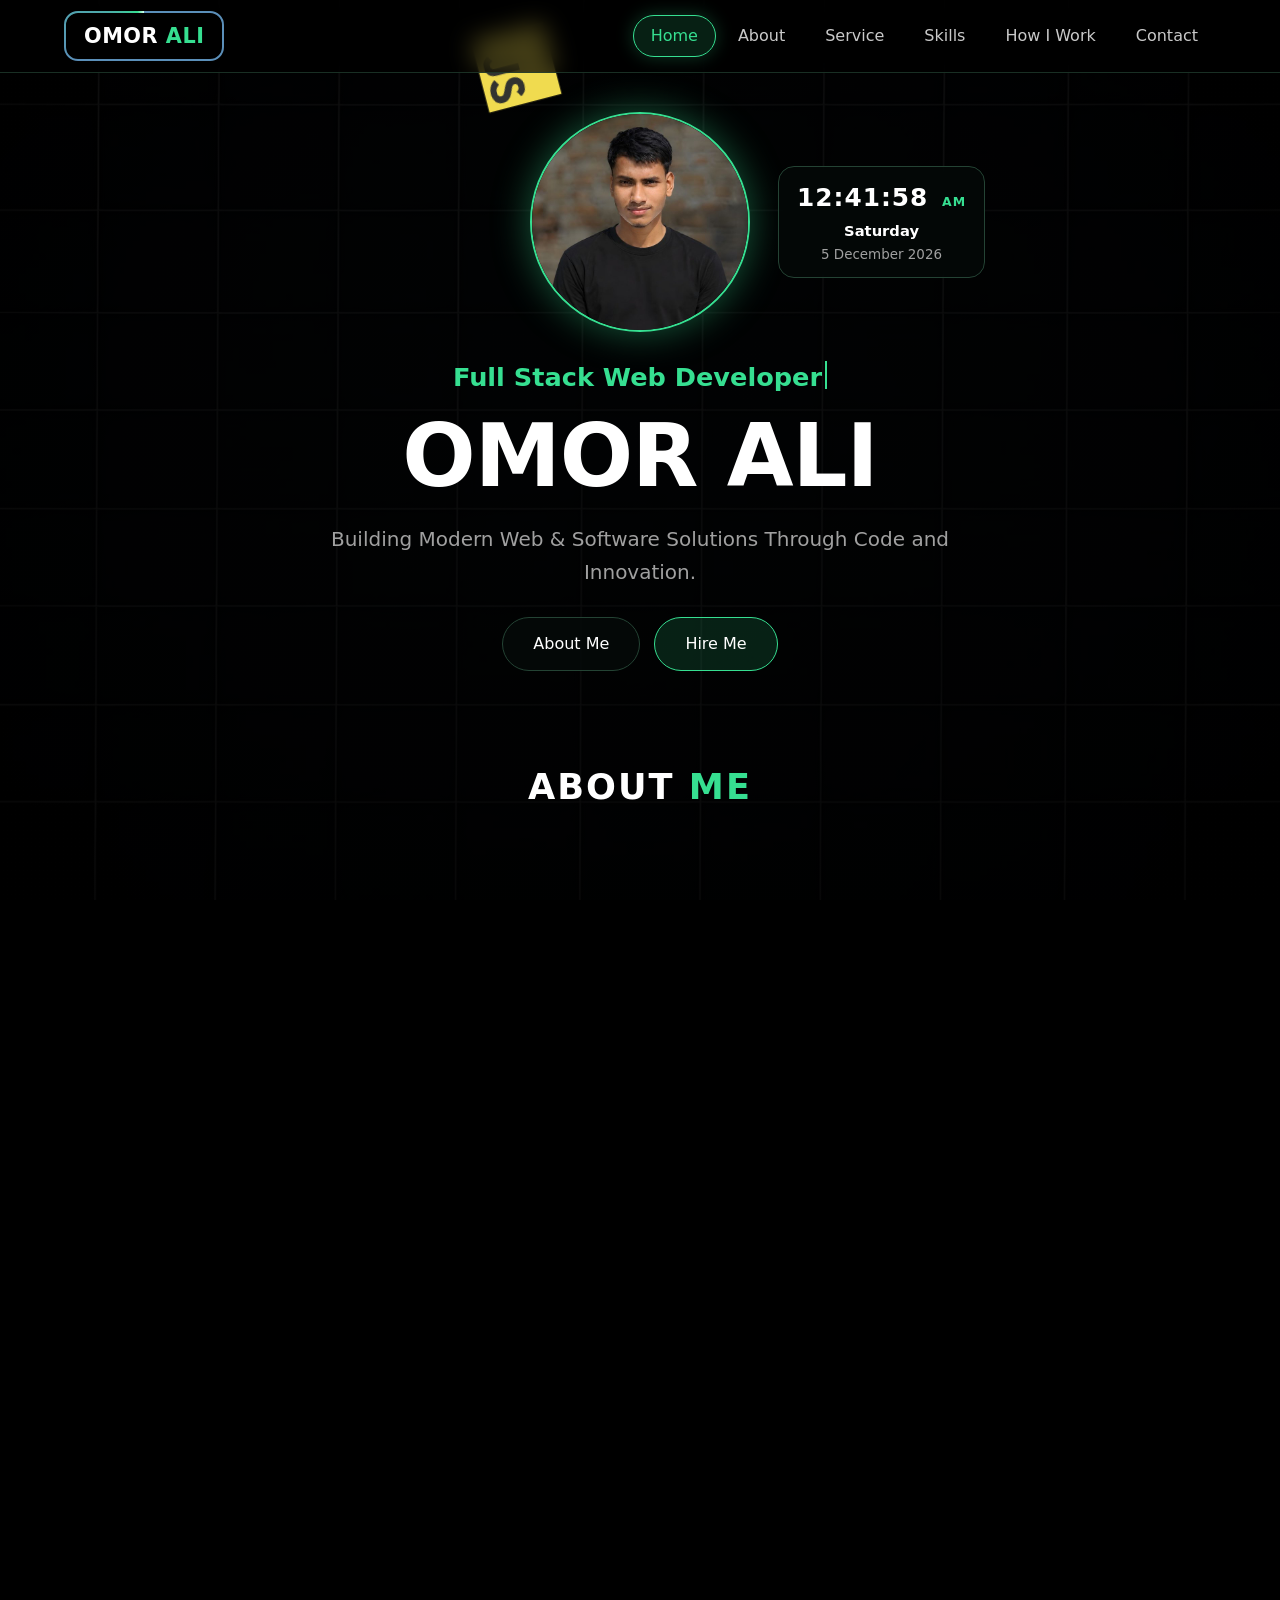
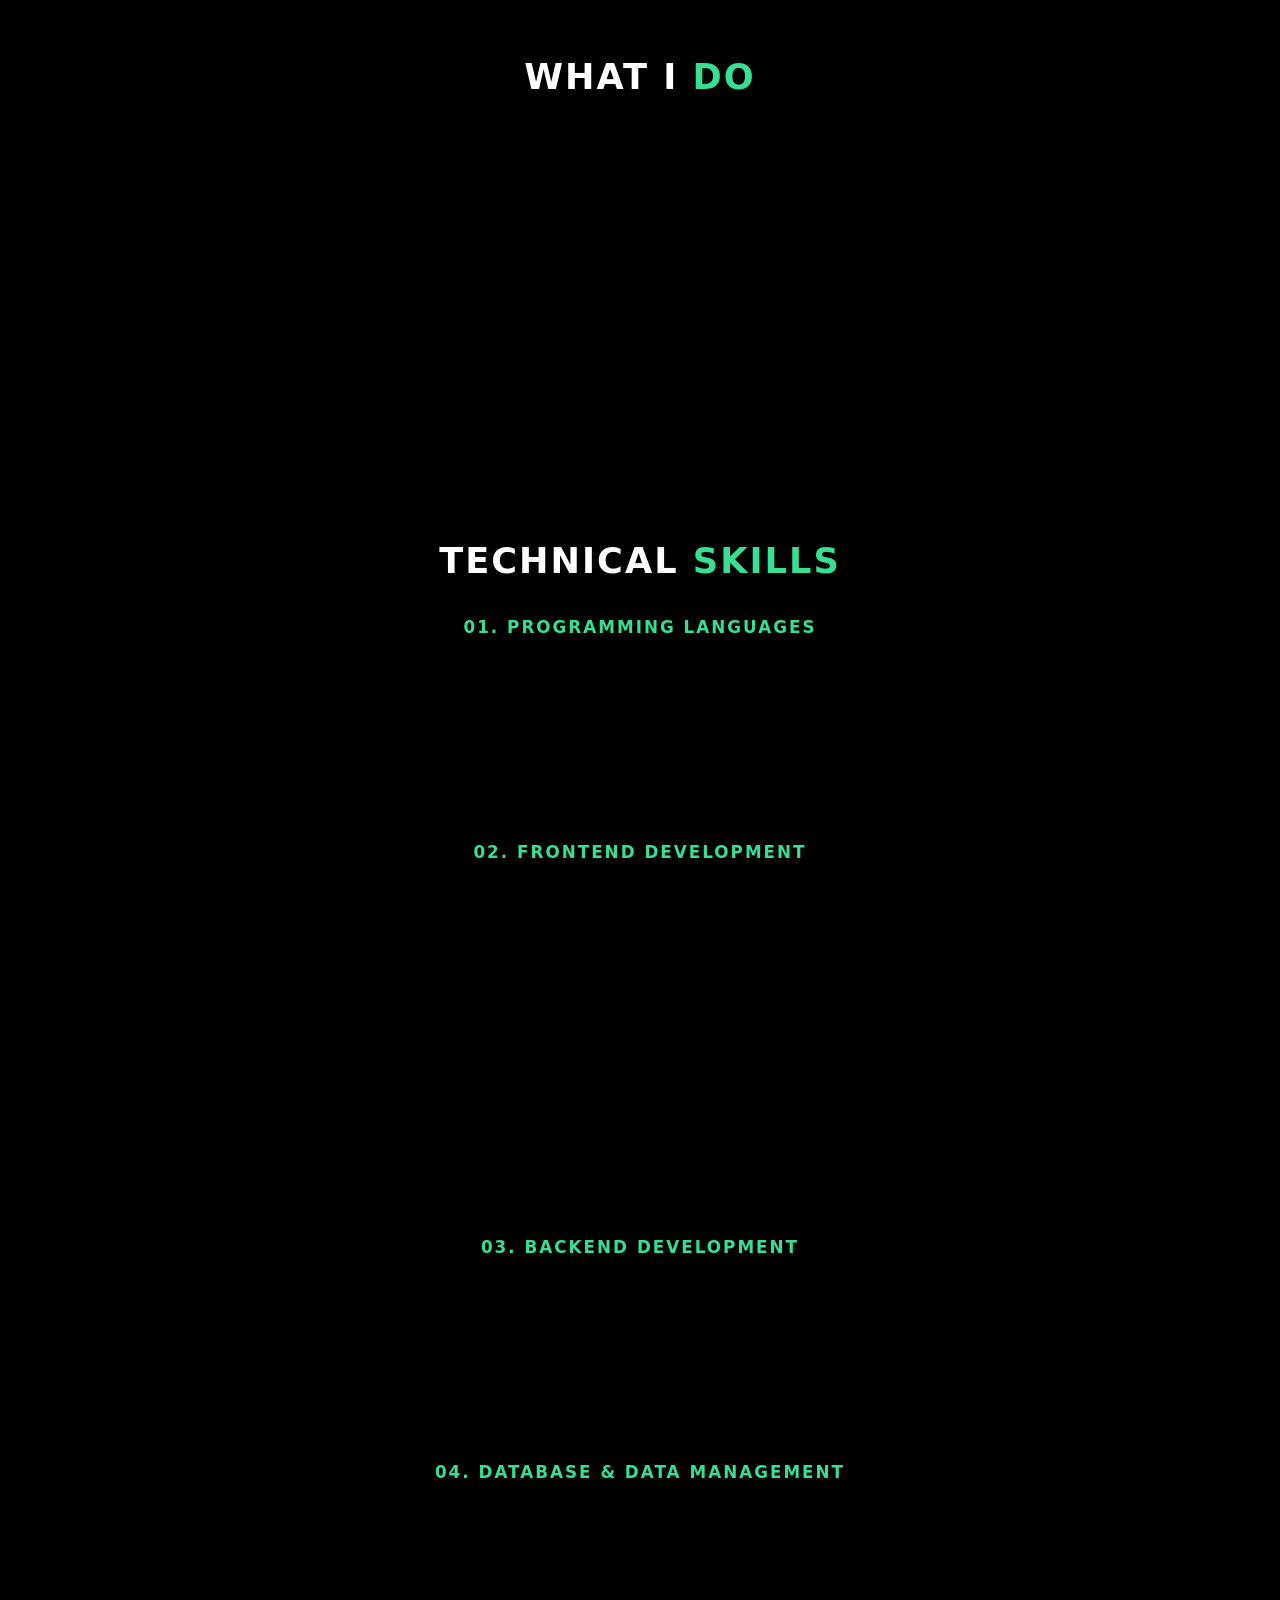
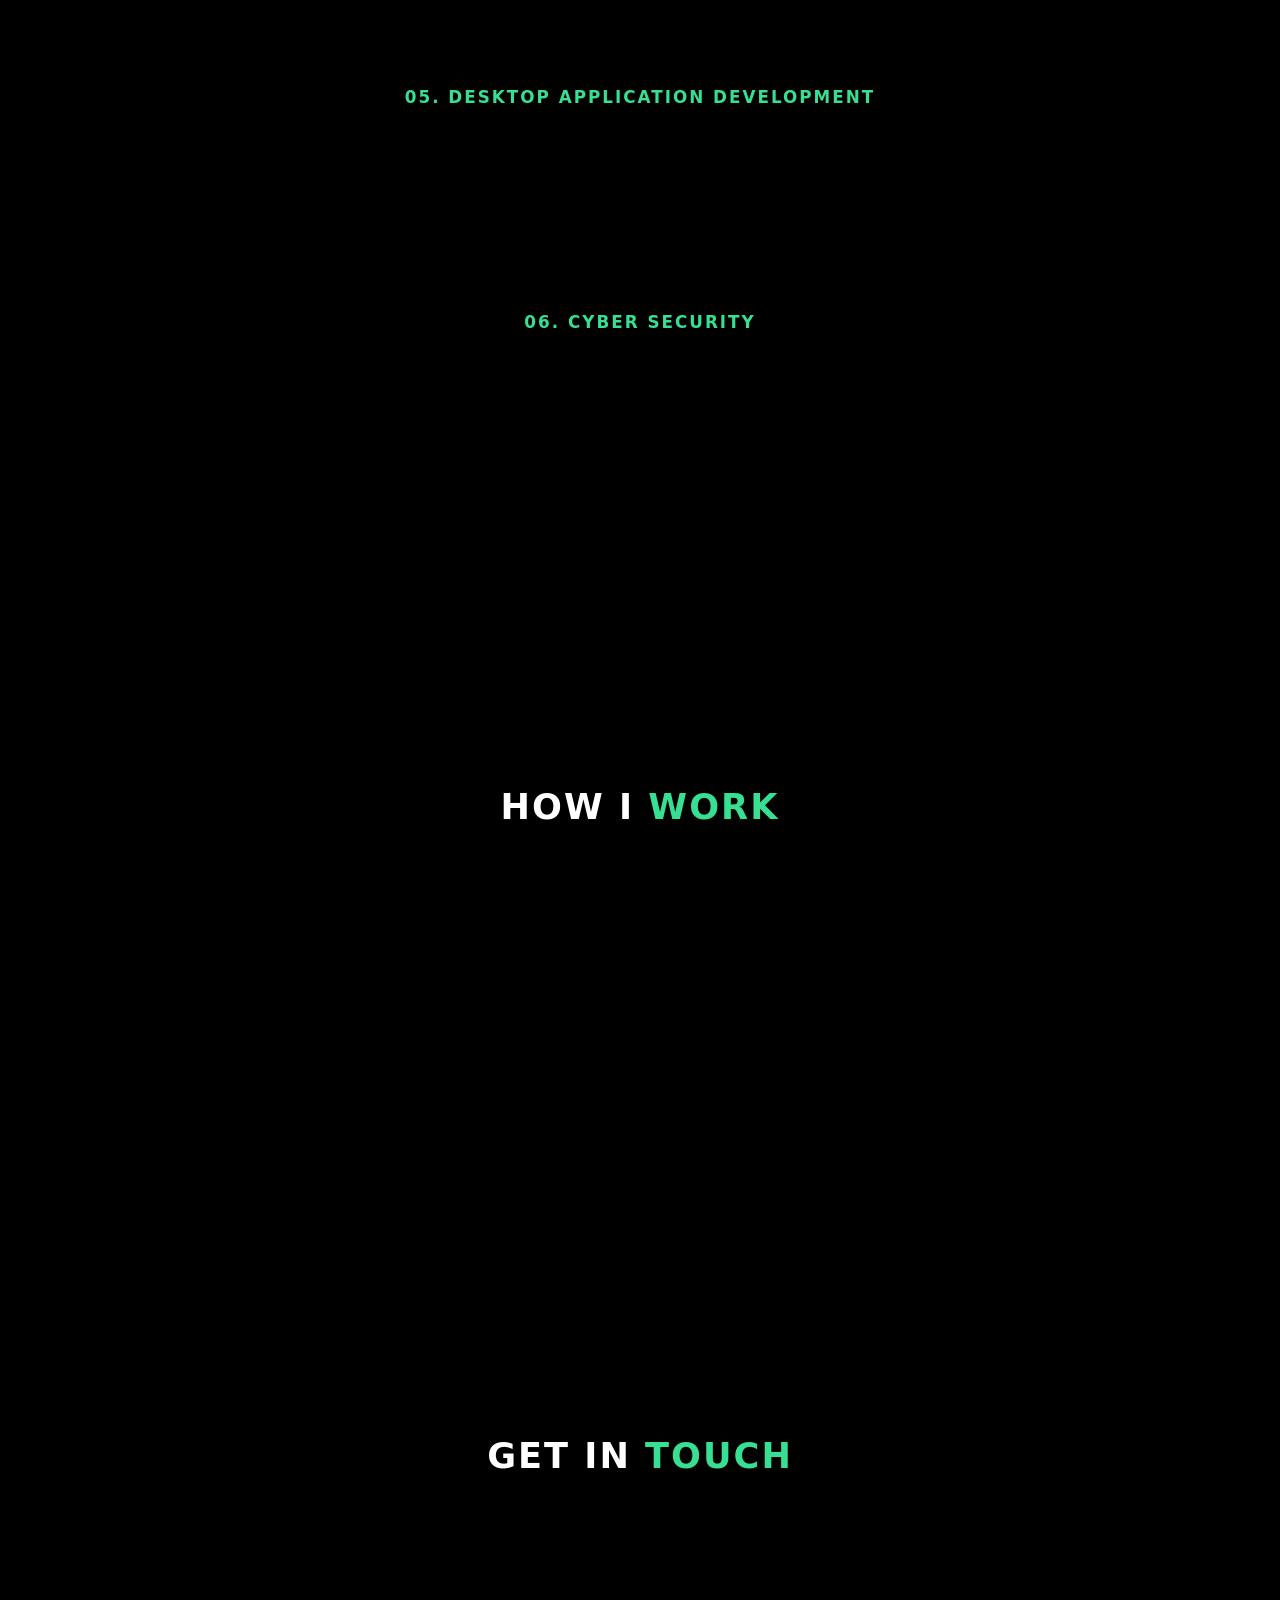
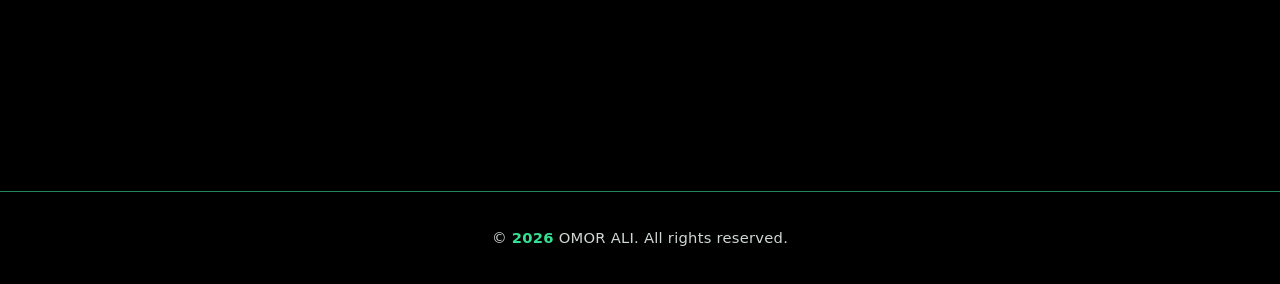
<file: index.html>
<!DOCTYPE html>
<html lang="en">
<head>
  <meta charset="utf-8">
  <meta name="viewport" content="width=device-width, initial-scale=1">

  <title>OMOR ALI – Full Stack Web, Software Developer &amp; Cyber Security</title>

  <meta name="description" content="OMOR ALI – personal developer portfolio. Web development, software development and cyber security.">
  <meta name="theme-color" content="#000000">

  <link rel="stylesheet" href="style.css">
</head>

<body>

  <div id="glow" aria-hidden="true"></div>

  <!-- Header & Navigation -->
  <header id="top">
    <div class="bar">

      <a href="#home" class="logo">
        OMOR <b>ALI</b>
      </a>

      <button id="burger"
        aria-label="Toggle menu"
        aria-expanded="false"
        aria-controls="nav">
        <i></i><i></i><i></i>
      </button>

      <nav id="nav" aria-label="Main navigation">
        <ul id="menu">
          <span id="ind" aria-hidden="true"></span>

          <li><a href="#home" class="on">Home</a></li>
          <li><a href="#about">About</a></li>
          <li><a href="#service">Service</a></li>
          <li><a href="#tools">Skills</a></li>
          <li><a href="#how">How I Work</a></li>
          <li><a href="#contact">Contact</a></li>
        </ul>
      </nav>

    </div>
  </header>

  <main>

    <!-- Home Section -->
    <section id="home" class="hero">

      <div class="id">
        <div></div>

        <img
          class="pic"
          src="images/profile.jpg"
          alt="Portrait of OMOR ALI"
          width="220"
          height="220"
        >

        <div class="clock" aria-label="Live clock">
          <div class="time">
            <span id="hm">--:--:--</span>
            <small id="ap">--</small>
          </div>

          <div class="wd" id="wd">&nbsp;</div>
          <div class="dt" id="dt">&nbsp;</div>
        </div>
      </div>

      <div class="type" id="type" aria-label="Professional titles"></div>

      <h1 class="name">OMOR ALI</h1>

      <p class="intro">
        Building Modern Web &amp; Software Solutions Through Code and Innovation.
      </p>

      <div class="btns">
        <a class="btn" href="#about">About Me</a>
        <a class="btn p" href="mailto:codewithomor@gmail.com">Hire Me</a>
      </div>

    </section>

    <!-- About Section -->
    <section id="about">

      <h2 class="sec">ABOUT <span>ME</span></h2>

      <div class="grid g2">

        <div class="box rv">
          <h3>Introduction</h3>
          <p>
            I'm OMOR ALI, a Web Developer, Software Developer and Cyber Security Specialist. I build modern websites and software, I know how to test and secure them, and I enjoy fixing problems in them too.
          </p>
        </div>

        <div class="box rv">
          <h3>My Development Journey</h3>
          <p>
            There was a time when I didn't even know how to use a keypad phone, while friends my age were already using smartphones. I was fascinated by them &ndash; games, videos and everything inside. Whenever I got hold of someone's phone I would open every app, without knowing what each one did, and sometimes I caused problems. That curiosity grew into a dream: to build the things that live inside a phone &ndash; software, apps and games. That dream brought me to where I am today.
          </p>
        </div>

        <div class="box rv">
          <h3>Experience &amp; Background</h3>
          <p>
            I can build websites and software, protect them with cyber security, and I can also troubleshoot and fix issues in them. I haven't learned game development yet, but it remains on my list. I studied in Class 9 at Nasirabad Hetalkhali Darus Sunnah Dakhil Madrasa and completed my SSC 2026 examination at Shyamnagar Alim Madrasa. Today I continue my studies alongside my work.
          </p>
        </div>

        <div class="box rv">
          <h3>Goals, Mission &amp; Vision</h3>
          <p>
            My goal is to keep learning and growing as a developer &ndash; and one day to build games too &ndash; while delivering reliable, useful and secure web and software solutions, backed by Cyber Security, that solve real problems.
          </p>
        </div>

      </div>

      <div class="grid g2 info">

        <div class="box rv info-card">
          <span class="ic">
            <svg viewBox="0 0 24 24" aria-hidden="true">
              <path d="M12 21s-7-6.2-7-11.5a7 7 0 0 1 14 0C19 14.8 12 21 12 21z"/>
              <circle cx="12" cy="9.5" r="2.5"/>
            </svg>
          </span>
          <div>
            <span class="lbl">Location</span>
            <strong>Shyamnagar, Satkhira, Khulna, Bangladesh</strong>
          </div>
        </div>

        <div class="box rv info-card">
          <span class="ic">
            <svg viewBox="0 0 24 24" aria-hidden="true">
              <circle cx="12" cy="12" r="9"/>
              <path d="M3 12h18M12 3c3 3 3 15 0 18M12 3c-3 3-3 15 0 18"/>
            </svg>
          </span>
          <div>
            <span class="lbl">Work Goal</span>
            <strong>Open to any legitimate work, anywhere in the world, that matches my experience</strong>
          </div>
        </div>

      </div>


    </section>

    <!-- Services Section -->
    <section id="service">

      <h2 class="sec">WHAT I <span>DO</span></h2>

      <div class="grid g3">

        <article class="box rv">
          <div class="ic">
            <svg viewBox="0 0 24 24">
              <circle cx="12" cy="12" r="9"/>
              <path d="M3 12h18M12 3c3 3 3 15 0 18M12 3c-3 3-3 15 0 18"/>
            </svg>
          </div>

          <h3>Web Development</h3>

          <p>
            Fast, responsive and accessible websites and web applications,
            built with clean modern code.
          </p>

          <div class="tags">
            <span>HTML and CSS</span>
            <span>TypeScript</span>
            <span>React</span>
            <span>Visual Studio Code</span>
            <span>GitHub</span>
            <span>Others</span>
          </div>
        </article>

        <article class="box rv">
          <div class="ic">
            <svg viewBox="0 0 24 24">
              <rect x="3" y="4" width="18" height="13" rx="2"/>
              <path d="M8 21h8M12 17v4M9 9l-2 2 2 2M15 9l2 2-2 2"/>
            </svg>
          </div>

          <h3>Software Development</h3>

          <p>
            Reliable, maintainable desktop and back-end software
            tailored to your workflow.
          </p>

          <div class="tags">
            <span>C++</span>
            <span>Java</span>
            <span>Python</span>
            <span>Visual Studio</span>
            <span>Git</span>
            <span>Others</span>
          </div>
        </article>

        <article class="box rv">
          <div class="ic">
            <svg viewBox="0 0 24 24">
              <path d="M12 3l8 3v5.5c0 4.7-3.3 8.2-8 9.5-4.7-1.3-8-4.8-8-9.5V6z"/>
              <path d="M9 12l2.2 2.2L15.5 10"/>
            </svg>
          </div>

          <h3>Cyber Security</h3>

          <p>
            Security testing, vulnerability assessment and hardening
            that keep websites, apps and networks safe.
          </p>

          <div class="tags">
            <span>Kali Linux</span>
            <span>Nmap</span>
            <span>Burp Suite</span>
            <span>Wireshark</span>
            <span>OWASP</span>
            <span>Others</span>
          </div>
        </article>

      </div>
    </section>

    <!-- Tools I Use Section -->
    <section id="tools">

      <h2 class="sec">TECHNICAL <span>SKILLS</span></h2>

      <h3 class="cat">01. PROGRAMMING LANGUAGES</h3>

      <div class="tools">

        <div class="box tool rv">
          <span class="logo-box">
            <img src="assets/logos/python.svg" alt="Python" width="64" height="64">
          </span>
          <b>Python</b>
        </div>

        <div class="box tool rv">
          <span class="logo-box">
            <img src="assets/logos/javascript.svg" alt="JavaScript" width="64" height="64">
          </span>
          <b>JavaScript</b>
        </div>

        <div class="box tool rv">
          <span class="logo-box">
            <img src="assets/logos/typescript.svg" alt="TypeScript" width="64" height="64">
          </span>
          <b>TypeScript</b>
        </div>

        <div class="box tool rv">
          <span class="logo-box">
            <img src="assets/logos/java.svg" alt="Java" width="64" height="64">
          </span>
          <b>Java</b>
        </div>

        <div class="box tool rv">
          <span class="logo-box">
            <img src="assets/logos/cpp.svg" alt="C++" width="64" height="64">
          </span>
          <b>C++</b>
        </div>

      </div>

      <h3 class="cat">02. FRONTEND DEVELOPMENT</h3>

      <div class="tools">

        <div class="box tool rv">
          <span class="logo-box">
            <img src="assets/logos/html.svg" alt="HTML" width="64" height="64">
          </span>
          <b>HTML</b>
        </div>

        <div class="box tool rv">
          <span class="logo-box">
            <img src="assets/logos/css.svg" alt="CSS" width="64" height="64">
          </span>
          <b>CSS</b>
        </div>

        <div class="box tool rv">
          <span class="logo-box">
            <img src="assets/logos/react.svg" alt="React" width="64" height="64">
          </span>
          <b>React</b>
        </div>

        <div class="box tool rv">
          <span class="logo-box">
            <img src="assets/logos/nextjs.svg" alt="Next.js" width="64" height="64">
          </span>
          <b>Next.js</b>
        </div>

        <div class="box tool rv">
          <span class="logo-box">
            <img src="assets/logos/tailwindcss.svg" alt="Tailwind CSS" width="64" height="64">
          </span>
          <b>Tailwind CSS</b>
        </div>

        <div class="box tool rv">
          <span class="logo-box">
            <img src="assets/logos/bootstrap.svg" alt="Bootstrap" width="64" height="64">
          </span>
          <b>Bootstrap</b>
        </div>

      </div>

      <h3 class="cat">03. BACKEND DEVELOPMENT</h3>

      <div class="tools">

        <div class="box tool rv">
          <span class="logo-box">
            <img src="assets/logos/nestjs.svg" alt="NestJS" width="64" height="64">
          </span>
          <b>NestJS</b>
        </div>

        <div class="box tool rv">
          <span class="logo-box">
            <img src="assets/logos/fastapi.svg" alt="FastAPI" width="64" height="64">
          </span>
          <b>FastAPI</b>
        </div>

        <div class="box tool rv">
          <span class="logo-box">
            <img src="assets/logos/spring.svg" alt="Spring Boot" width="64" height="64">
          </span>
          <b>Spring Boot</b>
        </div>

      </div>

      <h3 class="cat">04. DATABASE &amp; DATA MANAGEMENT</h3>

      <div class="tools">

        <div class="box tool rv">
          <span class="logo-box">
            <img src="assets/logos/postgresql.svg" alt="PostgreSQL" width="64" height="64">
          </span>
          <b>PostgreSQL</b>
        </div>

        <div class="box tool rv">
          <span class="logo-box">
            <img src="assets/logos/mongodb.svg" alt="MongoDB" width="64" height="64">
          </span>
          <b>MongoDB</b>
        </div>

      </div>

      <h3 class="cat">05. DESKTOP APPLICATION DEVELOPMENT</h3>

      <div class="tools">

        <div class="box tool rv">
          <span class="logo-box">
            <img src="assets/logos/qt.svg" alt="Qt" width="64" height="64">
          </span>
          <b>Qt</b>
        </div>

      </div>

      <h3 class="cat">06. CYBER SECURITY</h3>

      <div class="tools">

        <div class="box tool rv">
          <span class="logo-box">
            <img src="assets/logos/kali-linux.svg" alt="Kali Linux" width="64" height="64">
          </span>
          <b>Kali Linux</b>
        </div>

        <div class="box tool rv">
          <span class="logo-box">
            <img src="assets/logos/ethical-hacking.svg" alt="Ethical Hacking" width="64" height="64">
          </span>
          <b>Ethical Hacking</b>
        </div>

        <div class="box tool rv">
          <span class="logo-box">
            <img src="assets/logos/penetration-testing.svg" alt="Penetration Testing" width="64" height="64">
          </span>
          <b>Penetration Testing</b>
        </div>

        <div class="box tool rv">
          <span class="logo-box">
            <img src="assets/logos/network-security.svg" alt="Network Security" width="64" height="64">
          </span>
          <b>Network Security</b>
        </div>

        <div class="box tool rv">
          <span class="logo-box">
            <img src="assets/logos/web-application-security.svg" alt="Web Application Security" width="64" height="64">
          </span>
          <b>Web Application Security</b>
        </div>

        <div class="box tool rv">
          <span class="logo-box">
            <img src="assets/logos/burp-suite.svg" alt="Burp Suite" width="64" height="64">
          </span>
          <b>Burp Suite</b>
        </div>

        <div class="box tool rv">
          <span class="logo-box">
            <img src="assets/logos/nmap.svg" alt="Nmap" width="64" height="64">
          </span>
          <b>Nmap</b>
        </div>

        <div class="box tool rv">
          <span class="logo-box">
            <img src="assets/logos/wireshark.svg" alt="Wireshark" width="64" height="64">
          </span>
          <b>Wireshark</b>
        </div>

        <div class="box tool rv">
          <span class="logo-box">
            <img src="assets/logos/owasp-top-10.svg" alt="OWASP Top 10" width="64" height="64">
          </span>
          <b>OWASP Top 10</b>
        </div>

        <div class="box tool rv">
          <span class="logo-box">
            <img src="assets/logos/cryptography.svg" alt="Cryptography" width="64" height="64">
          </span>
          <b>Cryptography</b>
        </div>

      </div>

    </section>

    <!-- How I Work Section -->
    <section id="how" class="process">

      <h2 class="sec">HOW I <span>WORK</span></h2>

      <ol class="steps">
        <li class="box step rv">
          <span class="num">1</span>
          <div>
            <h3>Open Conversation</h3>
            <p>I start by talking with the client openly and honestly, so I fully understand their needs and expectations.</p>
          </div>
        </li>
        <li class="box step rv">
          <span class="num">2</span>
          <div>
            <h3>Design &amp; Planning</h3>
            <p>I think through the design and the best way to do the work so the result matches what the client has in mind.</p>
          </div>
        </li>
        <li class="box step rv">
          <span class="num">3</span>
          <div>
            <h3>Requirements &amp; Scope</h3>
            <p>We agree on features, timeline and price, so everything is clear before any work begins.</p>
          </div>
        </li>
        <li class="box step rv">
          <span class="num">4</span>
          <div>
            <h3>Development</h3>
            <p>I build the project with clean, modern and well-organised code, step by step.</p>
          </div>
        </li>
        <li class="box step rv">
          <span class="num">5</span>
          <div>
            <h3>Testing &amp; Refinement</h3>
            <p>I test everything carefully, fix issues and polish the details across all devices.</p>
          </div>
        </li>
        <li class="box step rv">
          <span class="num">6</span>
          <div>
            <h3>Review &amp; Delivery</h3>
            <p>I share the work with the client, make the requested changes and deliver the finished project.</p>
          </div>
        </li>
        <li class="box step rv">
          <span class="num">7</span>
          <div>
            <h3>Support &amp; Updates</h3>
            <p>After delivery I stay available for questions, fixes and future improvements.</p>
          </div>
        </li>
      </ol>

    </section>

    <!-- Contact Section -->
    <section id="contact">

      <h2 class="sec">GET IN <span>TOUCH</span></h2>

      <div class="box contact-shell rv">

        <div class="contact-grid">

          <a
            class="box contact-card"
            href="mailto:codewithomor@gmail.com"
            aria-label="Send an email to codewithomor@gmail.com"
          >
            <span class="logo-box lg">
              <img src="assets/logos/gmail.svg" alt="Gmail" width="64" height="64">
            </span>

            <h3>Gmail</h3>
            <span class="detail">codewithomor@gmail.com</span>
          </a>

          <a
            class="box contact-card"
            href="https://wa.me/8801874139431"
            target="_blank"
            rel="noopener noreferrer"
            aria-label="Chat with me on WhatsApp at +880 1874-139431"
          >
            <span class="logo-box lg">
              <img src="assets/logos/whatsapp.svg" alt="WhatsApp" width="64" height="64">
            </span>

            <h3>WhatsApp</h3>
            <span class="detail">+880 1874-139431</span>
          </a>

          <a
            class="box contact-card"
            href="https://www.facebook.com/share/1Eiqm5t2eK/"
            target="_blank"
            rel="noopener noreferrer"
            aria-label="Open my Facebook profile"
          >
            <span class="logo-box lg">
              <img src="assets/logos/facebook.svg" alt="Facebook" width="64" height="64">
            </span>

            <h3>Facebook</h3>
            <span class="detail">Facebook Profile</span>
          </a>

        </div>
      </div>

    </section>

  </main>

  <!-- Footer -->
  <footer>
    © <span id="yr"></span> OMOR ALI. All rights reserved.
  </footer>

  <script src="script.js"></script>

</body>
</html>
</file>
<file: style.css>
/* =========================================================
   OMOR ALI — PERSONAL PORTFOLIO
   Main stylesheet | Dark + Emerald theme
   ========================================================= */

/* 1. Theme and global styles */
:root {
  --g: #36DF91;
  --bd: #244334;
  --sky: #5B8FB9;
  --mut: #A0A0A0;
  --card: rgba(6, 10, 9, .6);
  --glow: rgba(54, 223, 145, .25);
}

*,
*::before,
*::after {
  box-sizing: border-box;
}

html {
  scroll-behavior: smooth;
  color-scheme: dark;
}

body {
  margin: 0;
  overflow-x: hidden;
  color: #fff;
  font: 16px/1.65 Inter, system-ui, -apple-system, "Segoe UI", Roboto, sans-serif;
  background: #000;
}

/* Full-page dark background: fixed layer, uniform from top to bottom */
body::before {
  content: "";
  position: fixed;
  z-index: -1;
  inset: 0;
  pointer-events: none;
  background:
    linear-gradient(rgba(0, 0, 0, .94), rgba(0, 0, 0, .96)),
    url(images/background.jpg) center / cover no-repeat #000;
}

a {
  color: inherit;
  text-decoration: none;
}

:focus-visible {
  outline: 2px solid var(--g);
  outline-offset: 3px;
}

code {
  color: var(--g);
}

h1,
h2,
h3 {
  margin: 0;
  line-height: 1.15;
}

/* 2. Main layout */
main {
  position: relative;
  isolation: isolate;
  max-width: 1200px;
  margin: 0 auto;
  padding: 0 24px;
}

section {
  padding-top: 24px;
  scroll-margin-top: 84px;
}

.hero {
  padding-top: 112px;
  text-align: center;
}

/* 3. Mouse-following emerald glow */
#glow {
  position: fixed;
  z-index: 9999;
  top: 0;
  left: 0;
  width: 360px;
  height: 360px;
  margin: -180px 0 0 -180px;
  border-radius: 50%;
  opacity: 0;
  pointer-events: none;
  background: radial-gradient(
    circle,
    rgba(54, 223, 145, .30) 0,
    rgba(54, 223, 145, .12) 40%,
    transparent 70%
  );
  transition: opacity .3s;
  will-change: transform;
}

/* 4. Header and navigation */
header {
  position: fixed;
  z-index: 100;
  top: 0;
  right: 0;
  left: 0;
  border-bottom: 1px solid rgba(36, 67, 52, .7);
  background: rgba(0, 0, 0, .72);
  backdrop-filter: blur(12px);
}

.bar {
  display: flex;
  align-items: center;
  justify-content: space-between;
  max-width: 1200px;
  height: 72px;
  margin: auto;
  padding: 0 24px;
}

.logo {
  position: relative;
  display: inline-block;
  padding: 6px 18px;
  border: 2px solid var(--sky);
  border-radius: 14px;
  font-size: 1.3rem;
  font-weight: 800;
  letter-spacing: .5px;
}

.logo b {
  color: var(--g);
}

#menu {
  position: relative;
  display: flex;
  gap: 4px;
  margin: 0;
  padding: 0;
  list-style: none;
}

#menu a {
  position: relative;
  z-index: 1;
  display: block;
  padding: 8px 18px;
  border-radius: 99px;
  color: #c9c9c9;
  font-weight: 500;
  transition: color .25s;
}

#menu a:hover,
#menu a.on {
  color: var(--g);
}

#ind {
  position: absolute;
  top: 0;
  left: 0;
  width: 0;
  height: 0;
  border: 1px solid var(--g);
  border-radius: 99px;
  opacity: 0;
  pointer-events: none;
  background: rgba(54, 223, 145, .14);
  box-shadow: 0 0 18px var(--glow);
  transition:
    transform .35s cubic-bezier(.4, 0, .2, 1),
    width .35s cubic-bezier(.4, 0, .2, 1),
    height .35s,
    opacity .25s;
}

#burger {
  position: relative;
  display: none;
  width: 44px;
  height: 44px;
  border: 1px solid var(--bd);
  border-radius: 12px;
  background: none;
  cursor: pointer;
}

#burger i {
  position: absolute;
  right: 11px;
  left: 11px;
  height: 2px;
  border-radius: 2px;
  background: #fff;
  transition: .3s;
}

#burger i:nth-child(1) { top: 15px; }
#burger i:nth-child(2) { top: 21px; }
#burger i:nth-child(3) { top: 27px; }

#burger.o i:nth-child(1) {
  top: 21px;
  transform: rotate(45deg);
}

#burger.o i:nth-child(2) {
  opacity: 0;
}

#burger.o i:nth-child(3) {
  top: 21px;
  transform: rotate(-45deg);
}

/* 5. Shared cards and animations */
.box {
  position: relative;
  padding: 24px;
  border: 2px solid var(--sky);
  border-radius: 18px;
  background: var(--card);
  -webkit-backdrop-filter: blur(14px);
  backdrop-filter: blur(14px);
  transition: border-color .3s, box-shadow .3s, transform .3s;
}

.box:hover {
  border-color: var(--g);
  box-shadow: 0 0 22px var(--glow);
  transform: translateY(-3px);
}

.rv {
  opacity: 0;
  transform: translateY(46px) scale(.94);
  transition:
    opacity .8s cubic-bezier(.2, .7, .2, 1),
    transform .8s cubic-bezier(.2, .7, .2, 1),
    border-color .3s,
    box-shadow .3s;
}

.rv.in {
  opacity: 1;
  transform: none;
}

.rv.in:hover {
  transform: translateY(-3px);
}

.box h3 {
  margin-bottom: 8px;
  text-align: center;
  font-size: 1.2rem;
}

.box p {
  margin: 0;
  color: var(--mut);
}

.sec {
  margin: 72px 0 32px;
  font-size: clamp(1.6rem, 4vw, 2.2rem);
  font-weight: 800;
  letter-spacing: 2px;
  text-align: center;
}

.sec span,
.g {
  color: var(--g);
}

.sub {
  margin: -16px auto 28px;
  color: var(--mut);
  text-align: center;
}

.note {
  margin-top: 16px !important;
  font-size: .85rem;
}

/* 6. Hero: profile, clock and introduction */
.id {
  display: grid;
  grid-template-columns: 1fr auto 1fr;
  align-items: center;
  gap: 28px;
}

.pic {
  display: block;
  width: 220px;
  height: 220px;
  border: 2px solid var(--g);
  border-radius: 50%;
  object-fit: cover;
  object-position: center top;
  box-shadow: 0 0 38px rgba(54, 223, 145, .4);
  transition: .4s;
}

.pic:hover {
  transform: scale(1.04);
  box-shadow: 0 0 56px rgba(54, 223, 145, .6);
}

.clock {
  justify-self: start;
  min-width: 185px;
  padding: 11px 18px;
  border: 1px solid var(--bd);
  border-radius: 16px;
  background: rgba(5, 9, 8, .78);
  backdrop-filter: blur(6px);
  transition: .3s;
}

.clock:hover {
  border-color: var(--g);
  box-shadow: 0 0 22px var(--glow);
}

.time {
  font-size: 1.55rem;
  font-weight: 700;
  font-variant-numeric: tabular-nums;
  letter-spacing: 1px;
}

.time small {
  margin-left: 4px;
  color: var(--g);
  font-size: .78rem;
  font-weight: 700;
}

.wd {
  font-size: .92rem;
  font-weight: 600;
}

.dt {
  color: var(--mut);
  font-size: .84rem;
}

.type {
  min-height: 2em;
  margin-top: 24px;
  color: var(--g);
  font-size: clamp(1.2rem, 3.4vw, 1.6rem);
  font-weight: 600;
}

.type::after {
  display: inline-block;
  width: 2px;
  height: 1.1em;
  margin-left: 3px;
  background: var(--g);
  content: "";
  vertical-align: -3px;
  animation: bl 1s steps(1) infinite;
}

@keyframes bl {
  50% { opacity: 0; }
}

.name {
  font-size: clamp(2.6rem, 10vw, 5.4rem);
  font-weight: 800;
  letter-spacing: -1px;
}

.intro {
  max-width: 640px;
  margin: 16px auto 28px;
  color: var(--mut);
  font-size: clamp(1rem, 2.4vw, 1.25rem);
}

/* 7. Buttons */
.btns {
  display: flex;
  flex-wrap: wrap;
  justify-content: center;
  gap: 14px;
  margin-top: 28px;
}

.hero .btns {
  margin-top: 0;
}

.btn {
  display: inline-block;
  padding: 13px 30px;
  border: 1px solid var(--bd);
  border-radius: 99px;
  color: #fff;
  background: rgba(6, 10, 9, .8);
  font: 600 1rem/1.4 inherit;
  font-family: inherit;
  cursor: pointer;
  transition: .3s;
}

.btn.p {
  border-color: var(--g);
  background: rgba(54, 223, 145, .14);
}

.btn:hover {
  border-color: var(--g);
  box-shadow: 0 0 22px var(--glow);
  transform: translateY(-2px);
}

/* 8. Services and technology tags */
.grid {
  display: grid;
  gap: 20px;
}

.g2 {
  grid-template-columns: repeat(2, minmax(0, 1fr));
}

@media (max-width: 760px) {
  .g2 {
    grid-template-columns: 1fr;
  }
}

.g3 {
  grid-template-columns: repeat(auto-fit, minmax(260px, 1fr));
}

.ic {
  display: grid;
  width: 52px;
  height: 52px;
  margin-bottom: 16px;
  place-items: center;
  border: 1px solid var(--bd);
  border-radius: 14px;
  background: rgba(54, 223, 145, .1);
}

.ic svg {
  width: 28px;
  height: 28px;
  fill: none;
  stroke: var(--g);
  stroke-width: 1.7;
  stroke-linecap: round;
  stroke-linejoin: round;
}

.tags {
  display: flex;
  flex-wrap: wrap;
  gap: 8px;
  margin-top: 16px;
}

.tags span {
  padding: 4px 12px;
  border: 1px solid var(--bd);
  border-radius: 99px;
  color: var(--g);
  font-size: .8rem;
}

/* 9. Tools section */
.cat {
  margin: 36px 0 16px;
  color: var(--g);
  font-size: 1.05rem;
  font-weight: 700;
  letter-spacing: 2px;
  text-align: center;
}

.tools {
  display: flex;
  flex-wrap: wrap;
  justify-content: center;
  gap: 16px;
}

.tools .tool {
  flex: 0 0 180px;
}

.tool {
  display: flex;
  flex-direction: column;
  align-items: center;
  justify-content: flex-start;
  padding: 22px 10px;
  text-align: center;
}

.tool b {
  display: block;
  font-size: .95rem;
  line-height: 1.3;
}

.tool small {
  display: block;
  margin-top: 2px;
  color: var(--mut);
  font-size: .8rem;
}

/* Tool and contact logo containers */
.logo-box {
  display: flex;
  flex: none;
  align-items: center;
  justify-content: center;
  width: 72px;
  height: 72px;
  margin-bottom: 14px;
  padding: 14px;
  border: 1px solid var(--bd);
  border-radius: 16px;
  background: rgba(54, 223, 145, .06);
  transition: border-color .3s, box-shadow .3s;
}

.logo-box img {
  display: block;
  width: 100%;
  height: 100%;
  object-fit: contain;
}

.box:hover .logo-box {
  border-color: var(--g);
  box-shadow: 0 0 16px var(--glow);
}

/* 10. Contact section */
.contact-shell {
  padding: 22px;
  background: rgba(3, 7, 5, .72);
  box-shadow: 0 0 28px rgba(54, 223, 145, .08);
}

/* Three contact cards always side by side */
#contact .contact-grid {
  display: grid;
  grid-template-columns: repeat(3, minmax(0, 1fr));
  gap: 16px;
  align-items: stretch;
}

#contact .contact-card {
  display: flex;
  flex-direction: column;
  align-items: center;
  justify-content: center;
  min-width: 0;
  padding: 24px 10px;
  background: rgba(8, 14, 11, .92);
  text-align: center;
}

#contact .contact-card h3 {
  margin-bottom: 6px;
  font-size: 1.2rem;
}

/* Small contact logos */
#contact .contact-card .logo-box.lg {
  display: flex;
  flex: 0 0 48px;
  align-items: center;
  justify-content: center;
  width: 48px !important;
  min-width: 48px;
  height: 48px !important;
  margin: 0 auto 10px;
  padding: 8px !important;
}

#contact .contact-card .logo-box.lg img {
  display: block;
  width: 32px !important;
  height: 32px !important;
  max-width: 32px;
  max-height: 32px;
  object-fit: contain;
}

#contact .contact-card .detail {
  display: block;
  max-width: 100%;
  overflow-wrap: anywhere;
  color: var(--mut);
  font-size: .92rem;
  transition: color .3s;
}

#contact .contact-card:hover .detail {
  color: var(--g);
}

/* 11. Footer */
footer {
  margin-top: 72px;
  padding: 34px 24px;
  border-top: 1px solid rgba(54, 223, 145, .6);
  color: #d0d8d3;
  background: #000;
  font-size: .92rem;
  font-weight: 500;
  letter-spacing: .25px;
  text-align: center;
}

footer #yr {
  color: var(--g);
  font-weight: 700;
}

/* 12. Responsive layouts */
@media (max-width: 899px) {
  .contact-shell {
    padding: 18px;
  }
}

@media (max-width: 860px) {
  #burger {
    display: block;
  }

  nav {
    position: fixed;
    top: 72px;
    right: 0;
    left: 0;
    max-height: 0;
    overflow: hidden;
    border-bottom: 1px solid var(--bd);
    opacity: 0;
    background: rgba(0, 0, 0, .95);
    transition: max-height .4s, opacity .3s;
  }

  nav.o {
    max-height: 420px;
    opacity: 1;
  }

  #menu {
    flex-direction: column;
    padding: 14px 24px 22px;
  }

  #menu a {
    text-align: center;
  }
}

@media (max-width: 760px) {
  .id {
    display: flex;
    flex-direction: column;
    gap: 20px;
  }

  .clock {
    justify-self: auto;
    width: 100%;
    max-width: 300px;
    text-align: center;
  }

  .pic {
    width: 200px;
    height: 200px;
  }
}

/* Contact cards remain side by side on mobile */
@media (max-width: 599px) {
  .contact-shell {
    padding: 12px;
  }

  #contact .contact-grid {
    grid-template-columns: repeat(3, minmax(0, 1fr));
    gap: 8px;
  }

  #contact .contact-card {
    padding: 12px 5px;
  }

  #contact .contact-card h3 {
    font-size: 14px;
  }

  #contact .contact-card .detail {
    font-size: 11px;
  }

  #contact .contact-card .logo-box.lg {
    width: 48px !important;
    height: 48px !important;
  }
}

@media (min-width: 761px) {
  .clock {
    text-align: center;
  }
}

@media (min-width: 761px) and (max-width: 900px) {
  .clock {
    min-width: 0;
    padding: 16px 14px;
  }
}

/* 13. Accessibility */
@media (hover: none) and (pointer: coarse) {
  #glow {
    display: none;
  }
}

@media (prefers-reduced-motion: reduce) {
  * {
    animation: none !important;
    transition: none !important;
    scroll-behavior: auto !important;
  }

  .rv {
    opacity: 1;
    transform: none;
  }
}

/* 14. Info cards (location / work goal) */
.info {
  margin-top: 20px;
}

.info-card {
  display: flex;
  align-items: center;
  gap: 18px;
}

.info-card .ic {
  flex: none;
  margin: 0;
}

.info-card .lbl {
  display: block;
  color: var(--mut);
  font-size: .85rem;
  font-weight: 600;
  letter-spacing: 1px;
  text-transform: uppercase;
}

.info-card > div {
  text-align: left;
}

.info-card strong {
  display: block;
  font-size: 1.1rem;
  line-height: 1.35;
}

/* 15. How I work */

.steps {
  display: flex;
  flex-wrap: wrap;
  justify-content: center;
  gap: 16px;
  margin: 0;
  padding: 0;
  list-style: none;
}

.step {
  flex: 0 1 calc(25% - 12px);
  min-width: 240px;
  display: flex;
  align-items: flex-start;
  gap: 16px;
}

.step h3 {
  font-size: 1.05rem;
}

.step p {
  font-size: .92rem;
}

.num {
  flex: none;
  display: grid;
  width: 38px;
  height: 38px;
  place-items: center;
  border: 1px solid var(--g);
  border-radius: 50%;
  color: var(--g);
  background: rgba(54, 223, 145, .12);
  font-weight: 800;
}

/* Skills: four logos per row on phones */
@media (max-width: 599px) {
  .tools {
    display: flex;
    flex-wrap: wrap;
    justify-content: center;
    gap: 8px;
  }

  .tool {
    flex: 0 0 calc(25% - 6px);
    min-width: 0;
    padding: 12px 4px;
    border-radius: 12px;
  }

  .tool .logo-box {
    width: 48px;
    height: 48px;
    margin-bottom: 8px;
    padding: 8px;
  }

  .tool b {
    font-size: 11px;
    overflow-wrap: anywhere;
  }

  .box {
    border-width: 2px;
  }

  .info-card {
    gap: 12px;
  }
}

@media (max-width: 599px) {
  .step {
    flex-basis: 100%;
  }
}

/* 16. Light travelling around the 2px borders (boxes + logo) */
@property --a {
  syntax: "<angle>";
  inherits: true;
  initial-value: 0deg;
}

:root {
  animation: spin 4s linear infinite;
}

@keyframes spin {
  to { --a: 360deg; }
}

.box::before,
.logo::before {
  content: "";
  position: absolute;
  z-index: 1;
  inset: -2px;
  padding: 2px;
  border-radius: inherit;
  pointer-events: none;
  background: conic-gradient(
    from var(--a),
    transparent 0deg,
    transparent 250deg,
    rgba(54, 223, 145, .35) 300deg,
    var(--g) 345deg,
    #d9fff0 360deg
  );
  -webkit-mask:
    linear-gradient(#000 0 0) content-box,
    linear-gradient(#000 0 0);
  -webkit-mask-composite: xor;
  mask:
    linear-gradient(#000 0 0) content-box exclude,
    linear-gradient(#000 0 0);
}

.box:hover::before {
  opacity: 0;
}

/* 17. Technical skills logos: smooth full rotation every 5 seconds */
.tools .logo-box img {
  animation: spin5 5s ease-in-out infinite;
}

@keyframes spin5 {
  0%   { transform: rotate(0deg); }
  24%  { transform: rotate(360deg); }
  100% { transform: rotate(360deg); }
}

/* 18. Logos falling from the top of the screen, one every 3 seconds */
.faller {
  position: fixed;
  z-index: 60;
  top: 0;
  left: 0;
  box-sizing: content-box;
  width: 56px;
  height: 56px;
  padding: 10px;
  border-radius: 50%;
  object-fit: contain;
  pointer-events: none;
  will-change: transform;
  /* soft white frosted blur behind the logo, a bit stronger than the box blur */
  background: rgba(255, 255, 255, .13);
  -webkit-backdrop-filter: blur(18px);
  backdrop-filter: blur(18px);
}

/* JavaScript and TypeScript fall normally, with no blur behind them */
.faller[src*="javascript"],
.faller[src*="typescript"] {
  width: 76px;
  height: 76px;
  padding: 0;
  border-radius: 0;
  background: none;
  -webkit-backdrop-filter: none;
  backdrop-filter: none;
}

@media (max-width: 599px) {
  .faller {
    width: 44px;
    height: 44px;
    padding: 8px;
  }

  .faller[src*="javascript"],
  .faller[src*="typescript"] {
    width: 60px;
    height: 60px;
    padding: 0;
  }
}
</file>
